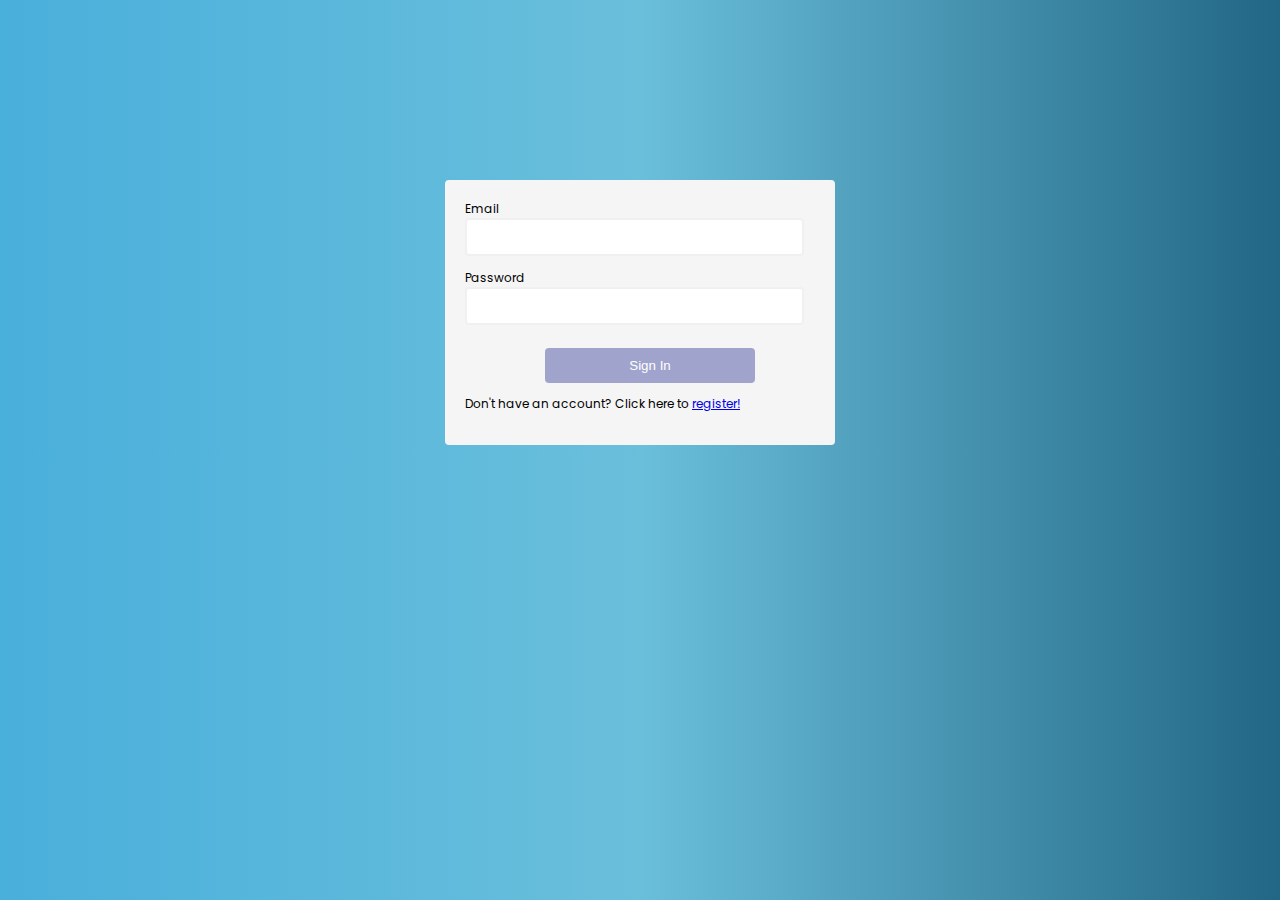
<file: index.html>
<!DOCTYPE html>
<html lang="en">
<head>
    <meta charset="UTF-8">
    <meta http-equiv="X-UA-Compatible" content="IE=edge">
    <meta name="viewport" content="width=device-width, initial-scale=1.0">
    <title>Form Validation</title>
    <link rel="preconnect" href="https://fonts.googleapis.com">
    <link rel="preconnect" href="https://fonts.gstatic.com" crossorigin>
    <link href="https://fonts.googleapis.com/css2?family=Poppins:wght@400;700&display=swap" rel="stylesheet">
    <link rel="stylesheet" href="style.css">
    <script defer src="script.js"></script>
</head>
<body>
    <div class="container">
        <form id="form" action="/">
            <div class="input-control">
                <label for="email">Email</label>
                <input id="email" name="email" type="text">
                <div class="error"></div>
            </div>
            <div class="input-control">
                <label for="password">Password</label>
                <input id="password"name="password" type="password">
                <div class="error"></div>
            </div>
            <button type="submit">Sign In</button>

            <p>Don't have an account? Click here to <a href="register.html">register!</a></p>
        </form>
    </div>
</body>
</html>
</file>
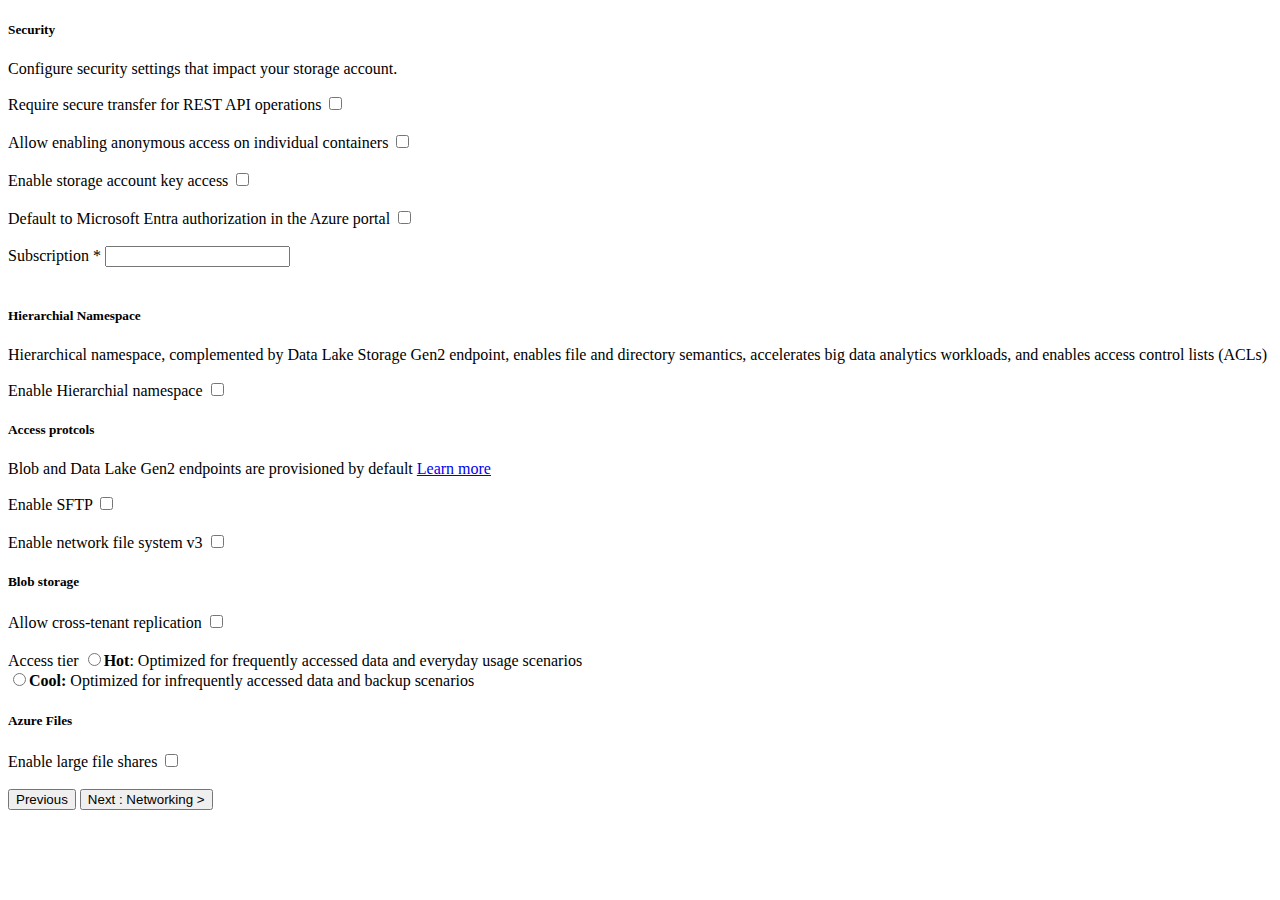
<file: advanced.html>
<!DOCTYPE html>
<html lang="en">
  <head>
    <meta charset="UTF-8" />
    <meta name="viewport" content="width=device-width, initial-scale=1.0" />
    <title>Document</title>
  </head>
  <body>
    <section id="Advanced">
      <h5>Security</h5>
      <p>Configure security settings that impact your storage account.</p>

      <label for="rest">Require secure transfer for REST API operations</label>
      <input type="checkbox" />
      <br><br>
      <label for="containers"
        >Allow enabling anonymous access on individual containers</label
      >
      <input type="checkbox" />
      <br><br>
      <label for="key">Enable storage account key access</label>
      <input type="checkbox" />
      <br><br>
      <label for="default">Default to Microsoft Entra authorization in the Azure portal</label>
      <input type="checkbox" />
      <br><br>

      <label for="tls">Subscription *</label>
      <input list="tls" id="tls" />
      <br><br>

      <datalist id="tls">
        <option value="Version 1.0"></option>
        <option value="Version 1.1"></option>
        <option value="Version 1.2"></option>
      </datalist>

      <h5>Hierarchial Namespace</h5>
      <p>
        Hierarchical namespace, complemented by Data Lake Storage Gen2 endpoint,
        enables file and directory semantics, accelerates big data analytics
        workloads, and enables access control lists (ACLs)
      </p>

      <label>Enable Hierarchial namespace</label>
      <input type="checkbox"/>

      <h5>Access protcols</h5>
      <p>Blob and Data Lake Gen2 endpoints are provisioned by default <a href="#">Learn more</a></p>
      <label>Enable SFTP</label>
      <input type="checkbox">
      <br><br>
      <label>Enable network file system v3</label>
      <input type="checkbox">

      <h5>Blob storage</h5>
      <label>Allow cross-tenant replication</label>
      <input type="checkbox">
      <br><br>
      <label>Access tier</label>
      <input type="radio"><b>Hot</b>: Optimized for frequently accessed data and everyday usage scenarios
      <br>
      <input type="radio"><b>Cool:</b> Optimized for infrequently accessed data and backup scenarios

      <h5>Azure Files</h5>
      <label>Enable large file shares</label>
      <input type="checkbox">
    </section>
    <br>
    <section id="footer">
        <button>Previous</button>
        <button>Next : Networking ></button>
    </section>
  </body>
</html>
</file>
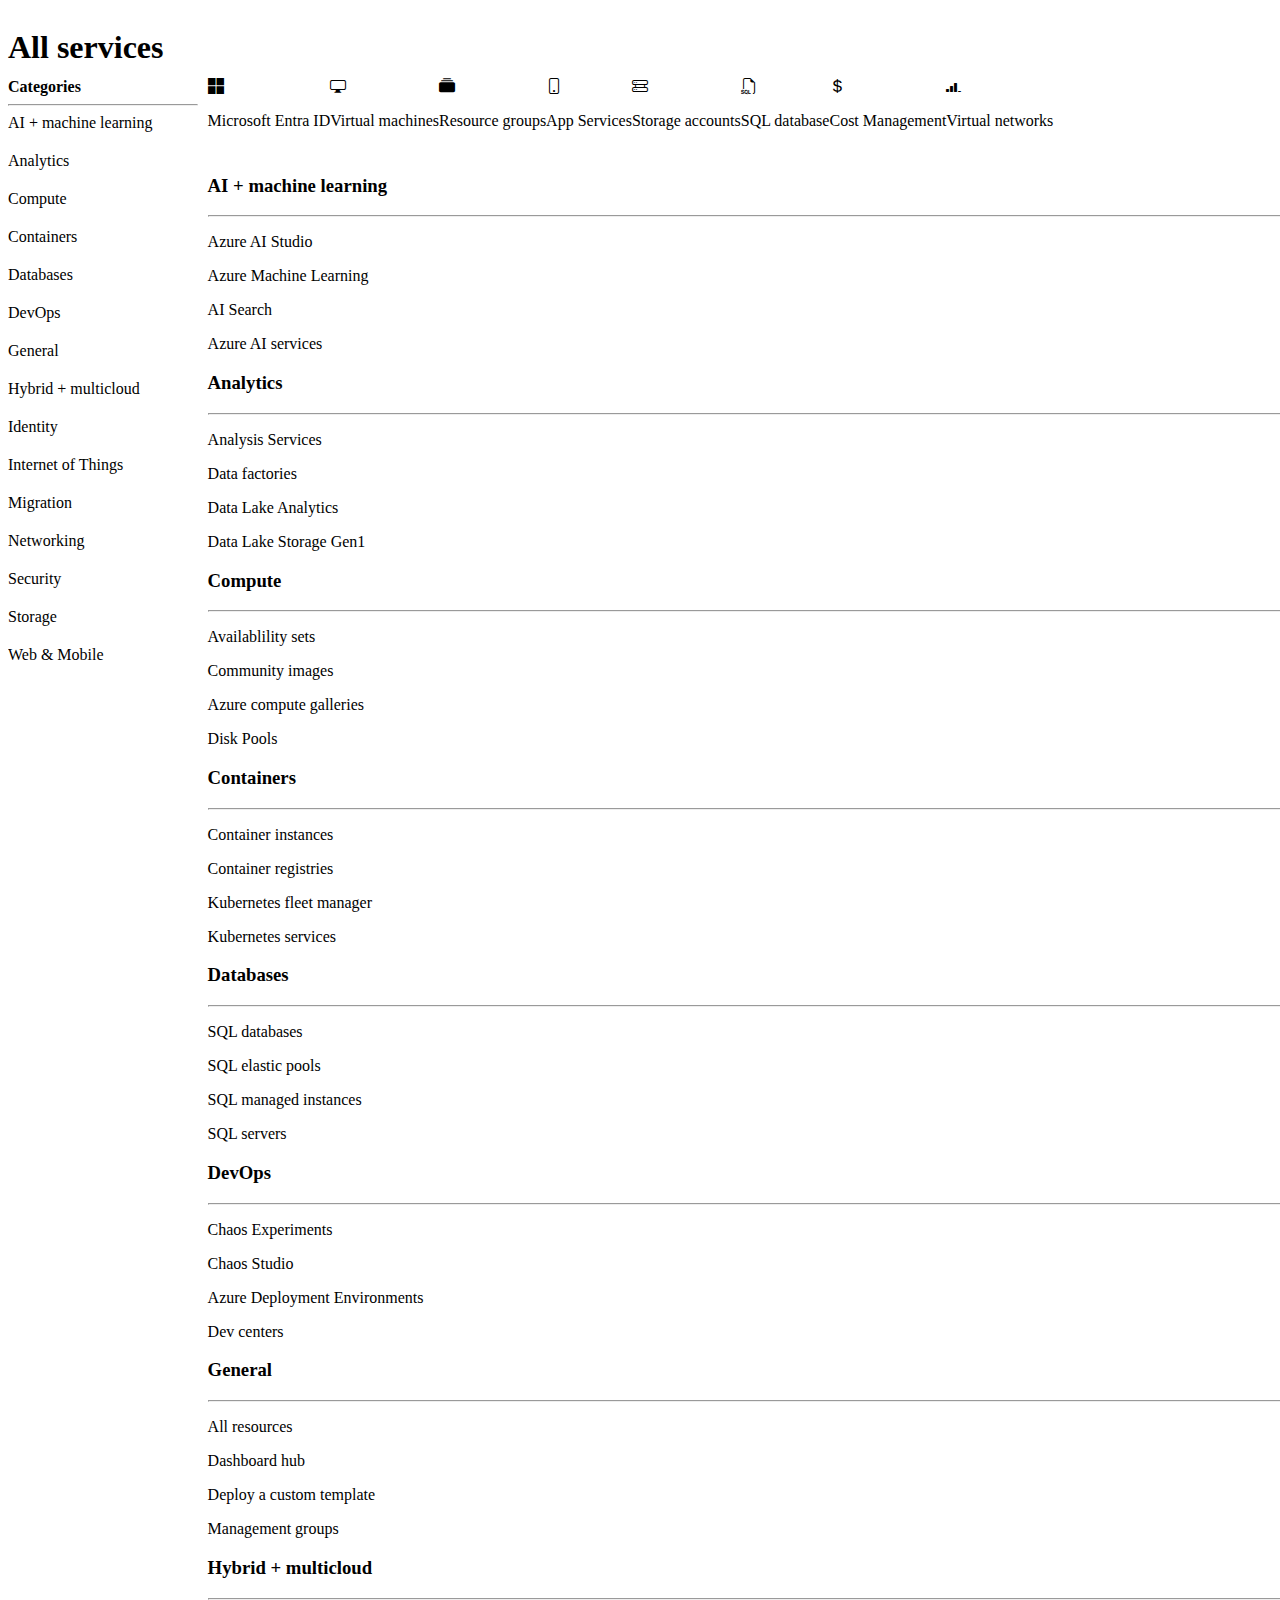
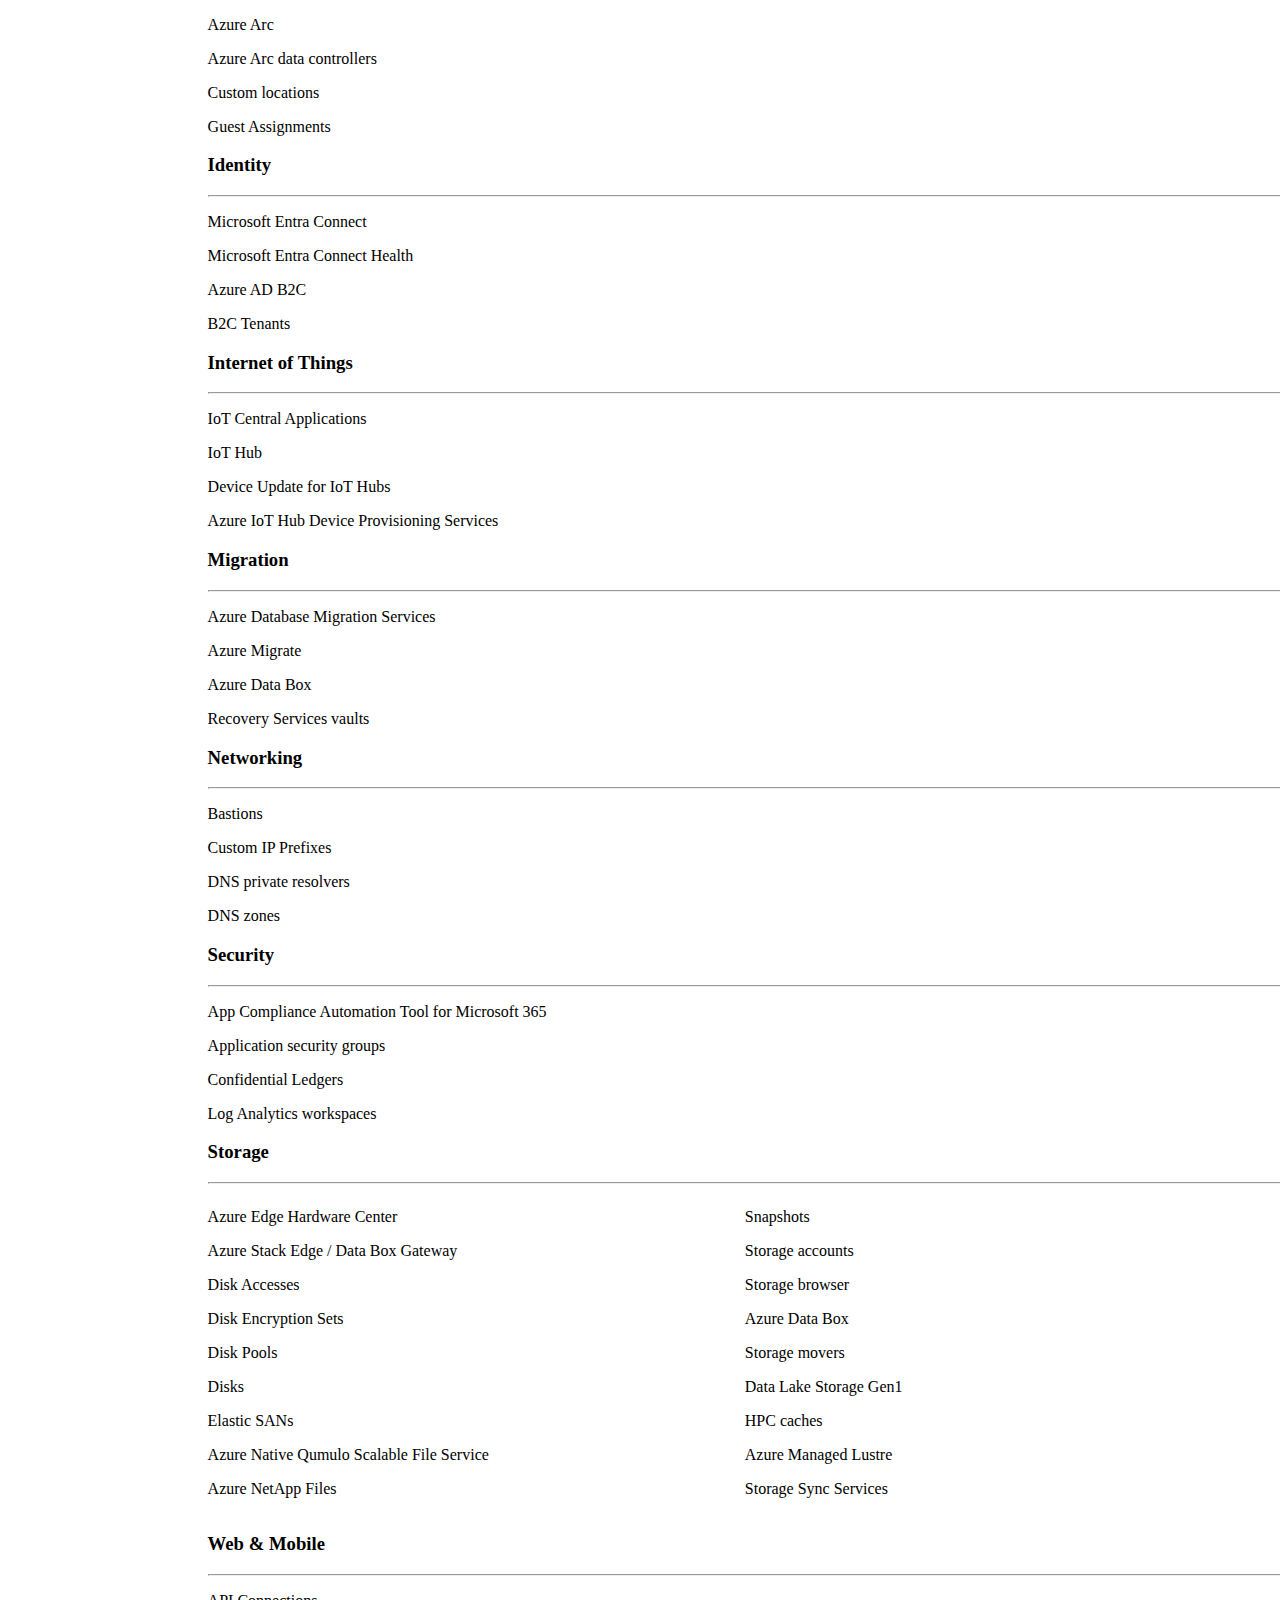
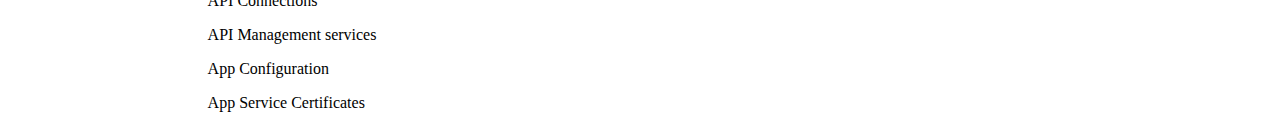
<file: allServices.html>
<!DOCTYPE html>
<html lang="en">
<head>
    <meta charset="UTF-8">
    <meta name="viewport" content="width=device-width, initial-scale=1.0">
    <link rel="stylesheet" href="allServices.css">
    <link rel="stylesheet" href="https://cdn.jsdelivr.net/npm/bootstrap-icons@1.11.3/font/bootstrap-icons.min.css">
    <title>Document</title>
</head>
<body>
    <div id="grid-container">
    <section id="item1"><h1>All services</h1></section>
    <div id="item2">
        <ul id="categories">
            <li id="cat">Categories</li>
            <hr>
            <li><a href="#AI&ML">AI + machine learning </a></li>
            <li><a href="#Analytics">Analytics</a></li>
            <li><a href="#Compute">Compute</a></li>
            <li><a href="#Containers">Containers</a></li>
            <li><a href="#Databases">Databases</a></li>
            <li><a href="#DevOps">DevOps</a></li>
            <li><a href="#General">General</a></li>
            <li><a href="#Hybrid">Hybrid + multicloud</a></li>
            <li><a href="#Identity">Identity</a></li>
            <li><a href="#Internet">Internet of Things</a></li>
            <li><a href="#Migration">Migration</a></li>
            <li><a href="#Networking">Networking</a></li>
            <li><a href="#Security">Security</a></li>
            <li><a href="#Storage">Storage</a></li>
            <li><a href="#Web">Web & Mobile</a></li>
        </ul>
    </div>
    <section id="item3">
        <div id="flexing">
            <div>
                <i class="bi bi-microsoft"></i>
                <p>Microsoft Entra ID </p>
            </div>
            <div>
                <i class="bi bi-display"></i>
                <p>Virtual machines</p>
            </div>
            <div>
                <i class="bi bi-collection-fill"></i>
                <p>Resource groups</p>
            </div>
            <div>
                <i class="bi bi-phone"></i>
                <p>App Services</p>
            </div>
            <div>
                <i class="bi bi-hdd-rack"></i>
                <p>Storage accounts</p>
            </div>
            <div>
                <i class="bi bi-filetype-sql"></i>
                <p>SQL database</p>
            </div>
            <div>
                <i class="bi bi-currency-dollar"></i>
                <p>Cost Management</p>
            </div>
            <div>
                <i class="bi bi-reception-3"></i>
                <p>Virtual networks</p>
            </div>
        </div>
    </section>
    <secttion id="item4">
        <h3 id="AI&ML"> AI + machine learning</h3>
        <hr>
        <div><p>Azure AI Studio</p></div>
        <div><p>Azure Machine Learning</p></div>
        <div><p>AI Search</p></div>
        <div><p>Azure AI services</p></div>
        <h3 id="Analytics"> Analytics</h3>
        <hr>
        <div><p>Analysis Services</p></div>
        <div><p>Data factories</p></div>
        <div><p>Data Lake Analytics</p></div>
        <div><p>Data Lake Storage Gen1</p></div>
        <h3 id="Compute"> Compute</h3>
        <hr>
        <div><p>Availablility sets</p></div>
        <div><p>Community images</p></div>
        <div><p>Azure compute galleries</p></div>
        <div><p>Disk Pools</p></div>
        <h3 id="Containers"> Containers</h3>
        <hr>
        <div><p>Container instances</p></div>
        <div><p>Container registries</p></div>
        <div><p>Kubernetes fleet manager</p></div>
        <div><p>Kubernetes services</p></div>
        <h3 id="Databases"> Databases</h3>
        <hr>
        <div><p>SQL databases</p></div>
        <div><p>SQL elastic pools</p></div>
        <div><p>SQL managed instances</p></div>
        <div><p>SQL servers</p></div>
        <h3 id="DevOps"> DevOps</h3>
        <hr>
        <div><p>Chaos Experiments</p></div>
        <div><p>Chaos Studio</p></div>
        <div><p>Azure Deployment Environments</p></div>
        <div><p>Dev centers</p></div>
        <h3 id="General"> General</h3>
        <hr>
        <div><p>All resources</p></div>
        <div><p>Dashboard hub</p></div>
        <div><p>Deploy a custom template</p></div>
        <div><p>Management groups</p></div>
        <h3 id="Hybrid"> Hybrid + multicloud</h3>
        <hr>
        <div><p>Azure Arc</p></div>
        <div><p>Azure Arc data controllers</p></div>
        <div><p>Custom locations</p></div>
        <div><p>Guest Assignments</p></div>
        <h3 id="Identity"> Identity</h3>
        <hr>
        <div><p>Microsoft Entra Connect</p></div>
        <div><p>Microsoft Entra Connect Health</p></div>
        <div><p>Azure AD B2C</p></div>
        <div><p>B2C Tenants</p></div>
        <h3 id="Internet"> Internet of Things</h3>
        <hr>
        <div><p>IoT Central Applications
           </p></div>
        <div><p> IoT Hub
            </p></div>
        <div><p>Device Update for IoT Hubs
            </p></div>
        <div><p>Azure IoT Hub Device Provisioning Services</p></div>
        <h3 id="Migration"> Migration</h3>
        <hr>
        <div><p>Azure Database Migration Services
           </p></div>
        <div><p> Azure Migrate
            </p></div>
        <div><p>Azure Data Box
           </p></div>
        <div><p> Recovery Services vaults</p></div>
        <h3 id="Networking"> Networking</h3>
        <hr>
        <div><p>Bastions
            </p></div>
        <div><p>Custom IP Prefixes
           </p></div>
        <div><p> DNS private resolvers
            </p></div>
        <div><p>DNS zones</p></div>
        <h3 id="Security"> Security</h3>
        <hr>
        <div><p>App Compliance Automation Tool for Microsoft 365
           
            </p></div>
        <div><p>Application security groups
           </p></div>
        <div><p> Confidential Ledgers
            </p></div>
        <div><p>Log Analytics workspaces</p></div>
        <h3 id="Storage"> Storage</h3>
        <hr>
        <div id="grid-container-of-storage">
        <div id="col1"><div><p>Azure Edge Hardware Center</p></div>
        <div><p>Azure Stack Edge / Data Box Gateway</p></div>
        <div><p>Disk Accesses</p></div>
        <div><p>Disk Encryption Sets</p></div>
        <div><p>Disk Pools</p></div>
        <div><p>Disks</p></div>
        <div><p>Elastic SANs</p></div>
        <div><p>Azure Native Qumulo Scalable File Service</p></div>
        <div><p>Azure NetApp Files</p></div></div>
        <div id="col2"><div><p>Snapshots</p></div>
        <div><p>Storage accounts</p></div>
        <div><p>Storage browser</p></div>
        <div><p>Azure Data Box</p></div>
        <div><p>Storage movers</p></div>
        <div><p>Data Lake Storage Gen1</p></div>
        <div><p>HPC caches</p></div>
        <div><p>Azure Managed Lustre</p></div>
        <div><p>Storage Sync Services</p></div></div>
        </div>
        <h3 id="Web"> Web & Mobile</h3>
        <hr>
        <div><p>API Connections</p></div>
        <div><p>API Management services</p></div>
        <div><p>App Configuration</p></div>
        <div><p>App Service Certificates</p></div>
    </secttion>

    <div id="hoverOverMeDiv"> </div>
</div>
</body>
</html>
</file>
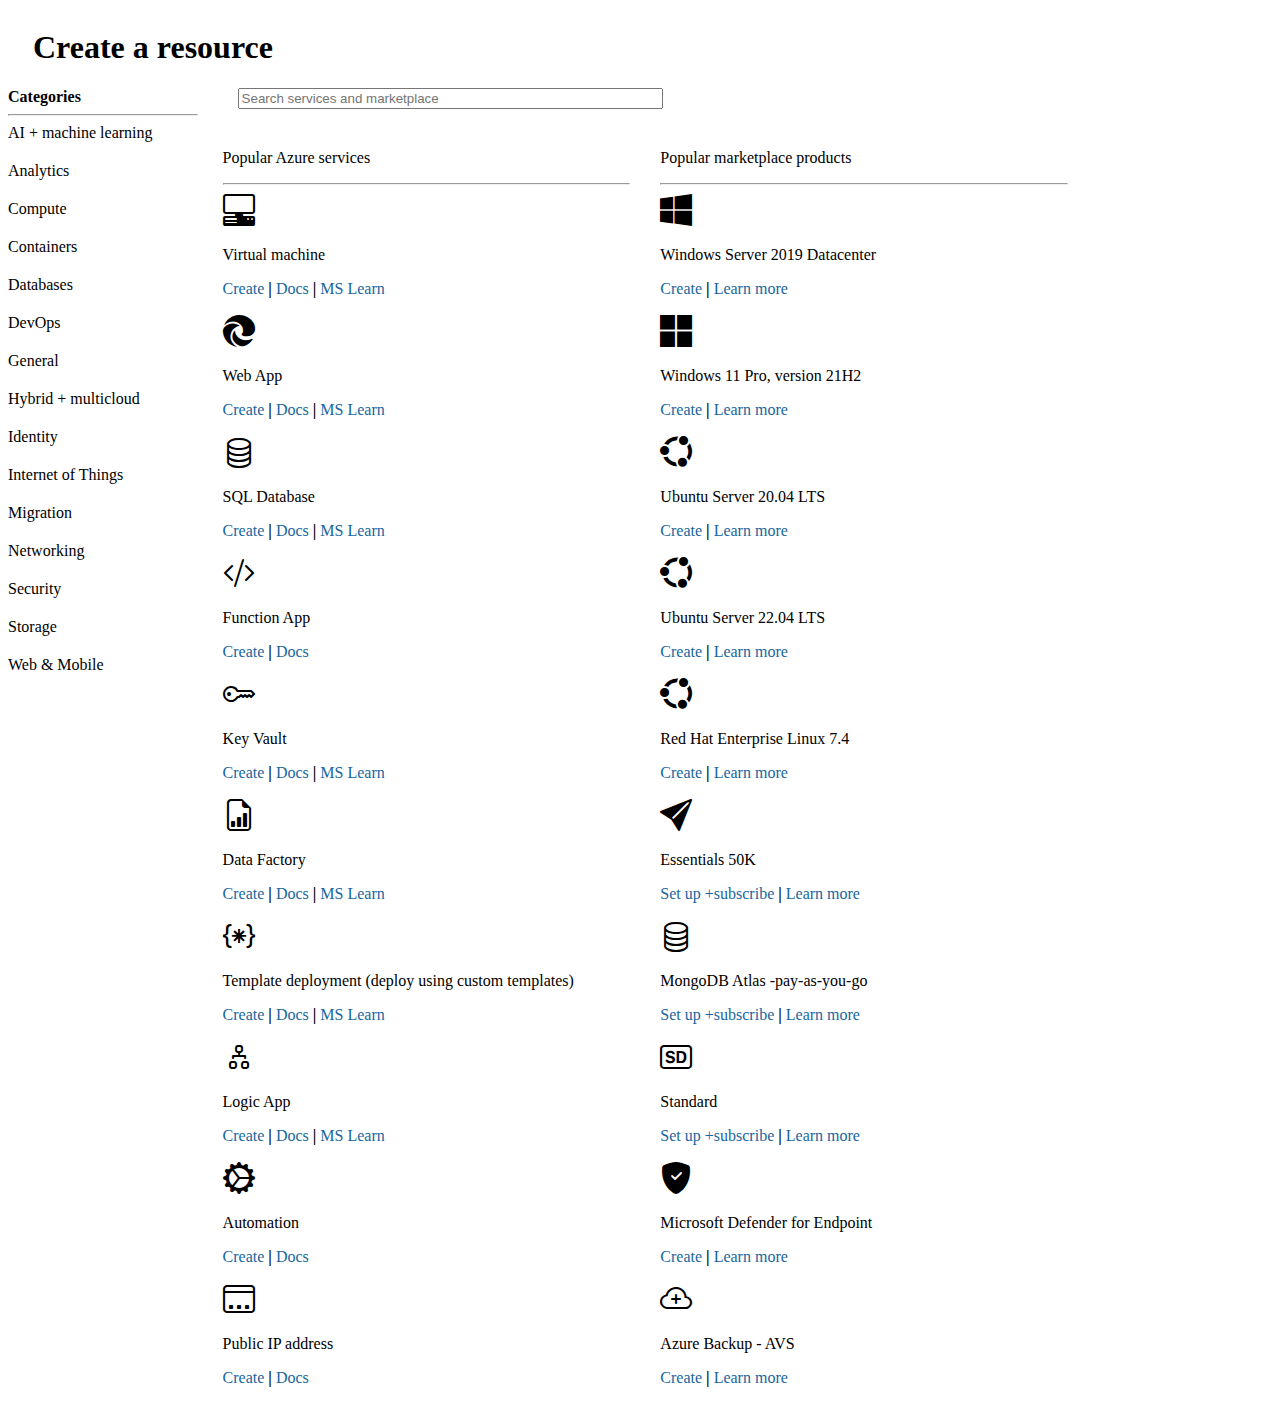
<file: create.html>
<!DOCTYPE html>
<html lang="en">
<head>
    <meta charset="UTF-8">
    <meta name="viewport" content="width=device-width, initial-scale=1.0">
    <title>Document</title>
    <link rel="stylesheet" href="create.css">
    <link rel="stylesheet" href="https://cdn.jsdelivr.net/npm/bootstrap-icons@1.11.3/font/bootstrap-icons.min.css">
</head>
<body>
    <section id="grid-container-create">
        <div id="createitem1">
            <h1>Create a resource</h1>
        </div>
        
        <div id="createitem2">
            <ul id="categories">
                <li id="cat">Categories</li>
                <hr>
                <li><a href="#AI&ML" style="color: black;">AI + machine learning </a></li>
                <li><a href="#Analytics" style="color: black;">Analytics</a></li>
                <li><a href="#Compute" style="color: black;">Compute</a></li>
                <li><a href="#Containers" style="color: black;">Containers</a></li>
                <li><a href="#Databases" style="color: black;">Databases</a></li>
                <li><a href="#DevOps" style="color: black;">DevOps</a></li>
                <li><a href="#General" style="color: black;">General</a></li>
                <li><a href="#Hybrid" style="color: black;">Hybrid + multicloud</a></li>
                <li><a href="#Identity" style="color: black;">Identity</a></li>
                <li><a href="#Internet" style="color: black;">Internet of Things</a></li>
                <li><a href="#Migration" style="color: black;">Migration</a></li>
                <li><a href="#Networking" style="color: black;">Networking</a></li>
                <li><a href="#Security" style="color: black;">Security</a></li>
                <li><a href="#Storage" style="color: black;">Storage</a></li>
                <li><a href="#Web" style="color: black;">Web & Mobile</a></li>
            </ul>
        </div>
        <div id="createitem3">
            <input type="search" placeholder="Search services and marketplace" id="createSearchBar">
        </div>

        <div id="createitem4">
        <div class="AzureServices"  id="col1">
                <p>Popular Azure services</p>
                <hr>

            <div class="serv" id="service" >
                <i class="bi bi-pc-display-horizontal" style="font-size: 2em;"></i>
                <p><a href="#" style="color: black;">Virtual machine</a></p>
                <p><a href="#" style="color: rgb(24, 102, 158);">Create</a><b> | </b><a href="#" style="color: rgb(24, 102, 158);">Docs</a><b> | </b><a href="#" style="color: rgb(24, 102, 158);">MS Learn</a></p>
            </div>
            <div class="serv" id="service">
                <i class="bi bi-browser-edge" style="font-size: 2em;"></i>
                <p><a href="#" style="color: black;">Web App</a></p>
                <p><a href="#" style="color: rgb(24, 102, 158);">Create</a><b> | </b><a href="#" style="color: rgb(24, 102, 158);">Docs</a><b> | </b><a href="#" style="color: rgb(24, 102, 158);">MS Learn</a></p>
            </div>
            <div class="serv" id="service">
                <i class="bi bi-database" style="font-size: 2em;"></i>
                <p><a href="#" style="color: black;">SQL Database</a></p>
                <p><a href="#" style="color: rgb(24, 102, 158);">Create</a><b> | </b><a href="#" style="color: rgb(24, 102, 158);">Docs</a><b> | </b><a href="#" style="color: rgb(24, 102, 158);">MS Learn</a></p>
            </div>
            <div class="serv" id="service">
                <i class="bi bi-code-slash" style="font-size: 2em;"></i>
                <p><a href="#" style="color: black;">Function App</a></p>
                <p><a href="#" style="color: rgb(24, 102, 158);">Create</a><b> | </b><a href="#" style="color: rgb(24, 102, 158);">Docs</a></p>
            </div>
            <div class="serv" id="service">
                <i class="bi bi-key" style="font-size: 2em;"></i>
                <p><a href="#" style="color: black;">Key Vault</a></p>
                <p><a href="#" style="color: rgb(24, 102, 158);">Create</a><b> | </b><a href="#" style="color: rgb(24, 102, 158);">Docs</a><b> | </b><a href="#" style="color: rgb(24, 102, 158);">MS Learn</a></p>
            </div>
            <div class="serv" id="service">
                <i class="bi bi-file-earmark-bar-graph" style="font-size: 2em;"></i>
                <p><a href="#" style="color: black;">Data Factory</a></p>
                <p><a href="#" style="color: rgb(24, 102, 158);">Create</a><b> | </b><a href="#" style="color: rgb(24, 102, 158);">Docs</a><b> | </b><a href="#" style="color: rgb(24, 102, 158);">MS Learn</a></p>
            </div>
            <div class="serv" id="service">
                <i class="bi bi-braces-asterisk" style="font-size: 2em;"></i>
                <p><a href="#" style="color: black;">Template deployment (deploy using custom templates)</a></p>
                <p><a href="#" style="color: rgb(24, 102, 158);">Create</a><b> | </b><a href="#" style="color: rgb(24, 102, 158);">Docs</a><b> | </b><a href="#" style="color: rgb(24, 102, 158);">MS Learn</a></p>
            </div>
            <div class="serv" id="service">
                <i class="bi bi-diagram-2" style="font-size: 2em;"></i>
                <p><a href="#" style="color: black;">Logic App</a></p>
                <p><a href="#" style="color: rgb(24, 102, 158);">Create</a><b> | </b><a href="#" style="color: rgb(24, 102, 158);">Docs</a><b> | </b><a href="#" style="color: rgb(24, 102, 158);">MS Learn</a></p>
            </div>
            <div class="serv" id="service">
                <i class="bi bi-gear-wide-connected" style="font-size: 2em;"></i>
                <p><a href="#" style="color: black;">Automation</a></p>
                <p><a href="#" style="color: rgb(24, 102, 158);">Create</a><b> | </b><a href="#" style="color: rgb(24, 102, 158);">Docs</a></p>
            </div>
            <div class="serv" id="service">
                <i class="bi bi-window-dock" style="font-size: 2em;"></i>
                <p><a href="#" style="color: black;">Public IP address</a></p>
                <p><a href="#" style="color: rgb(24, 102, 158);">Create</a><b> | </b><a href="#" style="color: rgb(24, 102, 158);">Docs</a></p>
            </div>
        </div>

        <div class="Products" id="col2">
            <p>Popular marketplace products</p> <hr>
            <div>
                <i class="bi bi-windows" style="font-size: 2em;"></i>
                <p><a href="#" style="color: black;" >Windows Server 2019 Datacenter</a></p>
                <p><a href="#" style="color: rgb(24, 102, 158);">Create</a><b> | </b><a href="#" style="color: rgb(24, 102, 158);">Learn more</a></p>
            </div>
            <div>
                <i class="bi bi-microsoft" style="font-size: 2em;"></i>
                <p><a href="#" style="color: black;">Windows 11 Pro, version 21H2</a></p>
                <p><a href="#" style="color: rgb(24, 102, 158);">Create</a><b> | </b><a href="#" style="color: rgb(24, 102, 158);">Learn more</a></p>
            </div>
            <div>
                <i class="bi bi-ubuntu" style="font-size: 2em;"></i>
                <p><a href="#" style="color: black;">Ubuntu Server 20.04 LTS</a></p>
                <p><a href="#" style="color: rgb(24, 102, 158);">Create</a><b> | </b><a href="#" style="color: rgb(24, 102, 158);">Learn more</a></p>
            </div>
            <div>
                <i class="bi bi-ubuntu" style="font-size: 2em;"></i>
                <p><a href="#" style="color: black;">Ubuntu Server 22.04 LTS</a></p>
                <p><a href="#" style="color: rgb(24, 102, 158);">Create</a><b> | </b><a href="#" style="color: rgb(24, 102, 158);">Learn more</a></p>
            </div>
            <div>
                <i class="bi bi-ubuntu" style="font-size: 2em;"></i>
                <p><a href="#" style="color: black;">Red Hat Enterprise Linux 7.4</a></p>
                <p><a href="#" style="color: rgb(24, 102, 158);">Create</a><b> | </b><a href="#" style="color: rgb(24, 102, 158);">Learn more</a></p>
            </div>
            <div>
                <i class="bi bi-send-fill" style="font-size: 2em;"></i>
                <p><a href="#" style="color: black;">Essentials 50K</a></p>
                <p><a href="#" style="color: rgb(24, 102, 158);">Set up +subscribe</a><b> | </b><a href="#" style="color: rgb(24, 102, 158);">Learn more</a></p>
            </div>
            <div>
                <i class="bi bi-database" style="font-size: 2em;"></i>
                <p><a href="#" style="color: black;">MongoDB Atlas -pay-as-you-go</a></p>
                <p><a href="#" style="color: rgb(24, 102, 158);">Set up +subscribe</a><b> | </b><a href="#" style="color: rgb(24, 102, 158);">Learn more</a></p>
            </div>
            <div>
                <i class="bi bi-badge-sd" style="font-size: 2em;"></i>
                <p><a href="#" style="color: black;">Standard</a></p>
                <p><a href="#" style="color: rgb(24, 102, 158);">Set up +subscribe</a><b> | </b><a href="#" style="color: rgb(24, 102, 158);">Learn more</a></p>
            </div>
            <div>
                <i class="bi bi-shield-fill-check" style="font-size: 2em;"></i>
                <p><a href="#" style="color: black;">Microsoft Defender for Endpoint</a></p>
                <p><a href="#"style="color: rgb(24, 102, 158);" >Create</a><b> | </b><a href="#" style="color: rgb(24, 102, 158);">Learn more</a></p>
            </div>
            <div>
                <i class="bi bi-cloud-plus" style="font-size: 2em;"></i>
                <p><a href="#" style="color: black;">Azure Backup - AVS</a></p>
                <p><a href="#" style="color: rgb(24, 102, 158);">Create</a><b> | </b><a href="#" style="color: rgb(24, 102, 158);">Learn more</a></p>
            </div>
            
        </div>
    </div>
    </section>
</body>
</html>
</file>
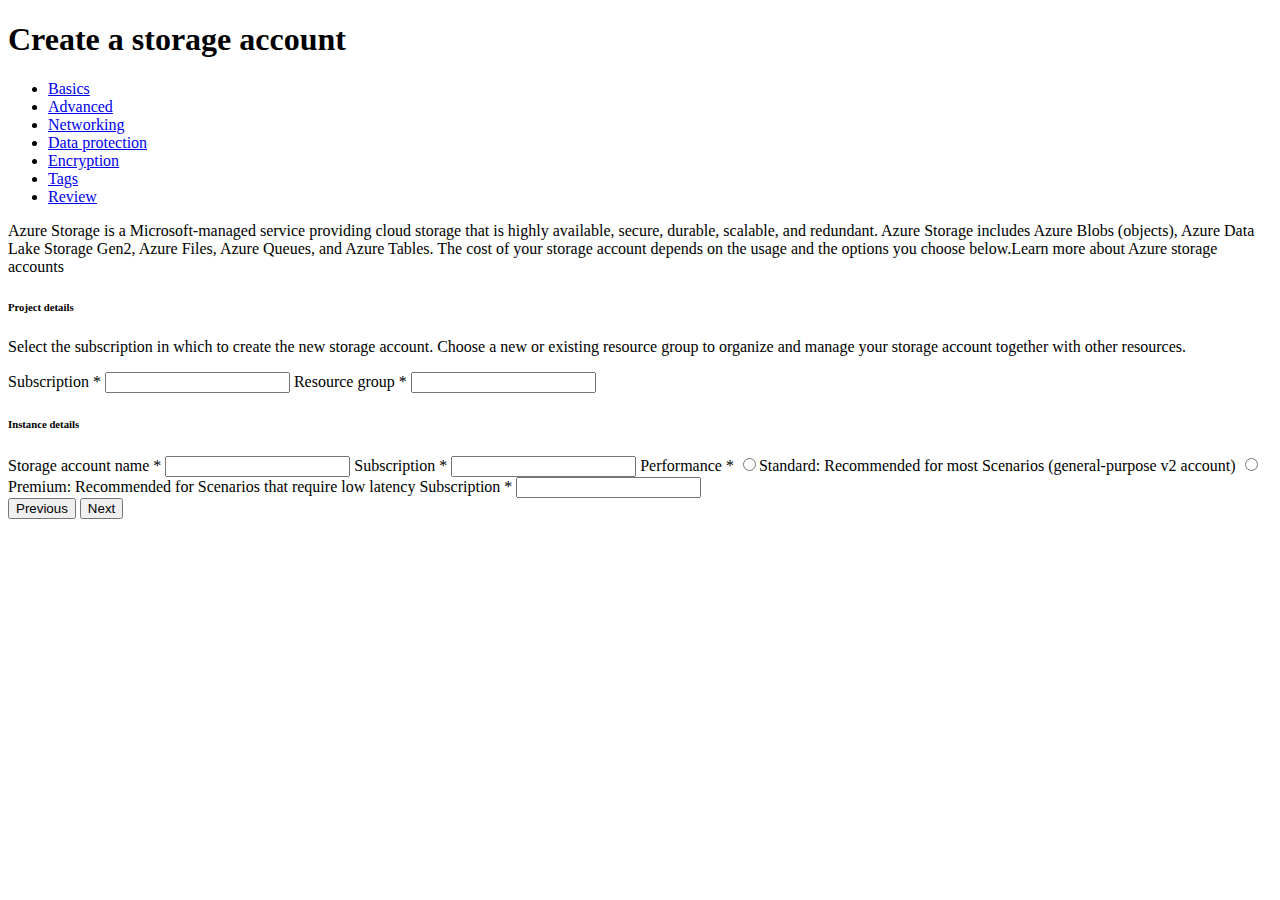
<file: createStorage.html>
<!DOCTYPE html>
<html lang="en">
<head>
    <meta charset="UTF-8">
    <meta name="viewport" content="width=device-width, initial-scale=1.0">
    <title>Document</title>
</head>
<body>
    <h1>Create a storage account</h1>
    <div>
        <ul>
            <li><a href="#">Basics</a></li>
            <li><a href="#">Advanced</a></li>
            <li><a href="#">Networking</a></li>
            <li><a href="#">Data protection</a></li>
            <li><a href="#">Encryption</a></li>
            <li><a href="#">Tags</a></li>
            <li><a href="#">Review</a></li>
        </ul>
    </div>

    <section id="basics"> 
        <p>Azure Storage is a Microsoft-managed service providing cloud storage that is highly available, secure, durable, scalable, and redundant. Azure Storage includes Azure Blobs (objects), Azure Data Lake Storage Gen2, Azure Files, Azure Queues, and Azure Tables. The cost of your storage account depends on the usage and the options you choose below.Learn more about Azure storage accounts</p>

        <h6>Project details</h6>
        <p>Select the subscription in which to create the new storage account. Choose a new or existing resource group to organize and manage your storage account together with other resources.</p>

        <form>
            <label for="subscription">Subscription *</label>
            <input list="subscription" name="Subscription" id="Subscription">
            
            <datalist id="subscription">
              <option value="Edge">
              <option value="Firefox">
              <option value="Chrome">
              <option value="Opera">
              <option value="Safari">
            </datalist>


            <label for="Resource">Resource group *</label>
            <input list="Resource" name="Resource" id="Resource">
            <datalist id="Resource">
              <option value="Edge">
            </datalist>
            
            <h6>Instance details</h6>
            <label for="accountName">Storage account name *</label>
            <input type="text" id="accountName">

            <label for="Region">Subscription *</label>
            <input list="Region" name="Region" id="Region">
            <datalist id="Region">
              <option value="(US) East US">
              <option value="(Africa) South Africa North">
              <option value="(Canada) Canada Central">
              <option value="(Asia) Central Asia">
              <option value="(Europe) North Italy">
            </datalist>

        <label>Performance *</label>
        <input type="radio">Standard: Recommended for most Scenarios (general-purpose v2 account)
        <input type="radio">Premium: Recommended for Scenarios that require low latency

        <label for="Redundancy *">Subscription *</label>
        <input list="Redundancy"  id="Redundancy">
        <datalist id="Redundancy">
          <option value="Locally-redundant storage (LRS)">
          <option value="Geo-redundant storage (GRS)">
          <option value="Zone-redundant storage (ZRS)">
          <option value="Geo-zone-redundant storage (GZRS)">
        </datalist>    
        </form>
    </section>

    

    <section id="footer">
        <button>Previous</button>
        <button>Next</button>
    </section>
</body>
</html>
</file>
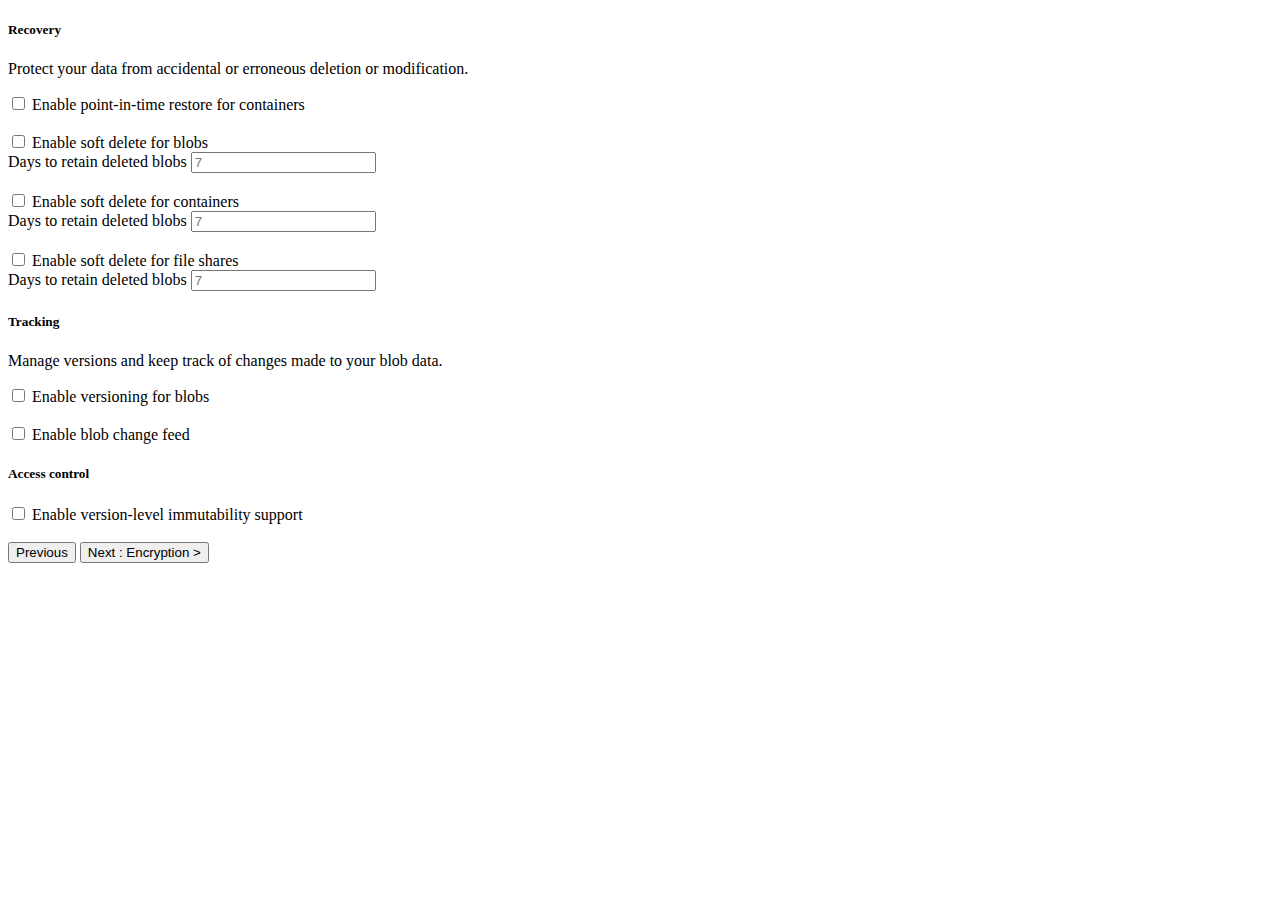
<file: dataProtection.html>
<!DOCTYPE html>
<html lang="en">
<head>
    <meta charset="UTF-8">
    <meta name="viewport" content="width=device-width, initial-scale=1.0">
    <title>Document</title>
</head>
<body>
    <section class="Recovery">
        <h5>Recovery</h5>
        <p>Protect your data from accidental or erroneous deletion or modification.</p>
        <input type="checkbox">
        <label>Enable point-in-time restore for containers </label>
        <br><br>

        <input type="checkbox">
        <label>Enable soft delete for blobs </label>
        <br>
        Days to retain deleted blobs
        <input type="number" placeholder="7">
        <br><br>

        <input type="checkbox">
        <label>Enable soft delete for containers </label>
        <br>
        Days to retain deleted blobs
        <input type="number" placeholder="7">
        <br><br>

        <input type="checkbox">
        <label>Enable soft delete for file shares </label>
        <br>
        Days to retain deleted blobs
        <input type="number" placeholder="7">

        <h5>Tracking</h5>
        <p>Manage versions and keep track of changes made to your blob data.</p>
        <input type="checkbox"> Enable versioning for blobs
        <br><br>
        <input type="checkbox"> Enable blob change feed

        <h5>Access control</h5>
        <input type="checkbox"> Enable version-level immutability support

    </section>
    <br>

    <section id="footer">
        <button>Previous</button>
        <button>Next : Encryption ></button>
    </section>
    
</body>
</html>
</file>
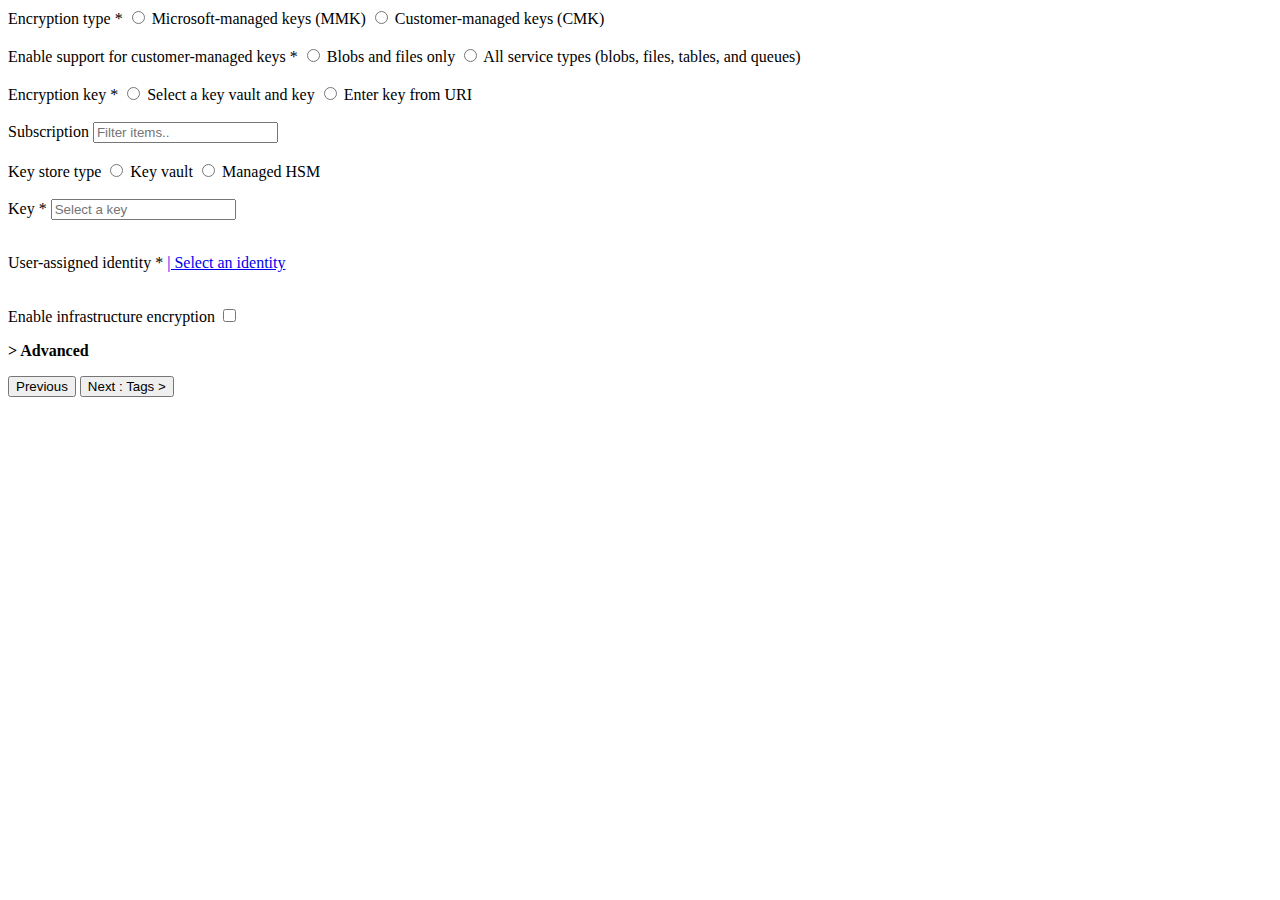
<file: Encryption.html>
<!DOCTYPE html>
<html lang="en">
<head>
    <meta charset="UTF-8">
    <meta name="viewport" content="width=device-width, initial-scale=1.0">
    <title>Document</title>
</head>
<body>
    <section class="Encryption">
        <label>Encryption type *</label>
        <input type="radio"> Microsoft-managed keys (MMK)
        <input type="radio"> Customer-managed keys (CMK)
        <br><br>
        <label>Enable support for customer-managed keys *</label>
        <input type="radio"> Blobs and files only
        <input type="radio"> All service types (blobs, files, tables, and queues)
        <br><br>
        <label>Encryption key *</label>
        <input type="radio"> Select a key vault and key
        <input type="radio"> Enter key from URI
        <br><br>
        <label>Subscription</label>
        <input type="search" placeholder="Filter items..">
        <br><br>
        <label>Key store type</label>
        <input type="radio"> Key vault
        <input type="radio"> Managed HSM
        <br><br>
        <label>Key *</label>
        <input type="search" placeholder="Select a key">
        <br><br>
        <p>User-assigned identity * <a href="#">| Select an identity</a></p>
        <br>
        <label> Enable infrastructure encryption</label>
        <input type="checkbox">
        <br>
        <p><b>> Advanced</b></p>
    </section>

    <section id="footer">
        <button>Previous</button>
        <button>Next : Tags ></button>
    </section>
</body>
</html>
</file>
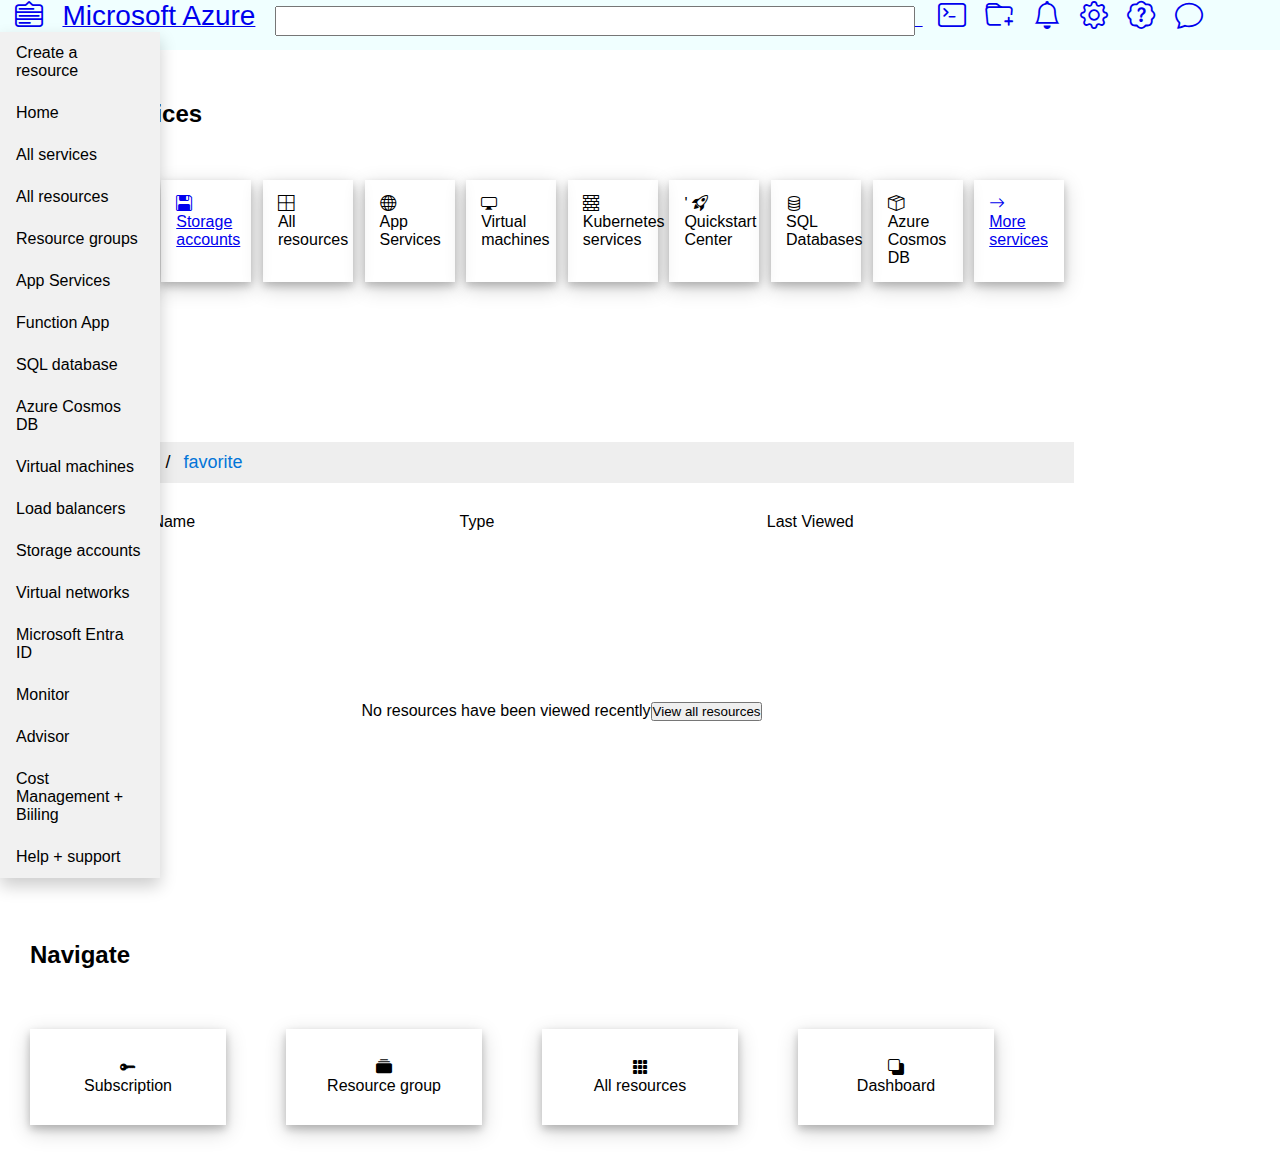
<file: home.html>
<!DOCTYPE html>
<html lang="en">
<head>
    <meta charset="UTF-8">
    <meta name="viewport" content="width=device-width, initial-scale=1.0">
    <title>Document</title>
    <link rel="stylesheet" href="home.css">
    <link rel="stylesheet" href="https://cdn.jsdelivr.net/npm/bootstrap-icons@1.11.3/font/bootstrap-icons.min.css">

    <style>
        .dropdown {
  position: relative;
  display: inline-block;
}

.dropdown-content {
  display: none;
  position: absolute;
  background-color: #f1f1f1;
  min-width: 160px;
  box-shadow: 0px 8px 16px 0px rgba(0,0,0,0.2);
  z-index: 1;
}

.dropdown-content a {
  color: black;
  padding: 12px 16px;
  text-decoration: none;
  display: block;
}

.dropdown-content a:hover {background-color: #ddd;}

.dropdown:hover .dropdown-content {display: block;}

.dropdown:hover .dropbtn {background-color: #3e8e41;}
    </style>
</head>
<body>
    <nav id="homeNav">
    <div id="list">
        <div class="dropdown">
        <a href="#" id="navlink"><li class="bi bi-menu-down"></li></a>
        <div class="dropdown-content">
            <a href="#">Create a resource</a>
            <a href="#">Home</a>
            <a href="#">All services</a>
            <a href="#">All resources</a>
            <a href="#">Resource groups</a>
            <a href="#">App Services</a>
            <a href="#">Function App</a>
            <a href="#">SQL database</a>
            <a href="#">Azure Cosmos DB</a>
            <a href="#">Virtual machines</a>
            <a href="#">Load balancers</a>
            <a href="#">Storage accounts</a>
            <a href="#">Virtual networks</a>
            <a href="#">Microsoft Entra ID</a>
            <a href="#">Monitor</a>
            <a href="#">Advisor</a>
            <a href="#">Cost Management + Biiling</a>
            <a href="#">Help + support </a>
        </div>
    </div class="mainnav">
        <a href="#" id="navlink"><li id="name">Microsoft Azure</li></a>
        <a href="#" id="navlink"><li><input id="search" type="search" class="inputsearch"> </li> </a>
        <a href="#" id="navlink"><li class="bi bi-terminal"></li></a>
        <a href="#" id="navlink"><li class="bi bi-folder-plus"></li></a>
        <a href="#" id="navlink"><li class="bi bi-bell"></li></a>
        <a href="#" id="navlink"><li class="bi bi-gear"></li></a>
        <a href="#" id="navlink"><li class="bi bi-patch-question"></li></a>
        <a href="#" id="navlink"><li class="bi bi-chat"></li></a>
    </ul>
    </nav>

   

    <h2 class="heading">Azure Services</h2>
    <section id="Services">
        
        <div class="Section1Container">
            <a href="create.html">
            <i class="bi bi-plus-lg"></i>
            <p>Create resource </p>
        </a>
        </div>
      

        <div class="Section1Container">
            <a href="storageaccount.html">
            <i class="bi bi-floppy2"></i>
            <p>Storage accounts</p>
        </a>
        </div>
        <div class="Section1Container">
            <i class="bi bi-border-all"></i>
            <p>All resources</p>
        </div>
        <div class="Section1Container">
            <i class="bi bi-globe"></i>
            <p>App Services</p>
        </div>
        <div class="Section1Container">
            <i class="bi bi-display"></i>
            <p>Virtual machines</p>
        </div>
        <div class="Section1Container">
            <i class="bi bi-bricks"></i>
            <p>Kubernetes services</p>
        </div>
        <div class="Section1Container">'
            <i class="bi bi-rocket-takeoff"></i>
            <p>Quickstart Center</p>
        </div>
        <div class="Section1Container">
            <i class="bi bi-database"></i>
            <p>SQL Databases</p>
        </div>
        <div class="Section1Container">
            <i class="bi bi-box-seam"></i>
            <p>Azure Cosmos DB</p>
        </div>

        
        <div class="Section1Container">
            <a href="allServices.html">
            <i class="bi bi-arrow-right"></i>
            <p>More services</p>
        </a>       
    </div>
       
    </section>


    <h2 class="heading">Resources</h2>
    <section id="resources">
        <ul class="breadcrumb">
            <li><a href="#">Recent</a></li>
            <li><a href="#">favorite</a></li>
        </ul>
        <div id="header">
            <p>Name</p>
            <p>Type</p>
            <p>Last Viewed</p>
        </div>
        <div id="resourcesDisplay">
            <p>No resources have been viewed recently</p>
            <button><a href="allServices.html"  style="text-decoration: none; color: black;">View all resources</a></button>
        </div>
    </section>


    <h2 class="heading">Navigate</h2>
    <section id="navigate">
        <div id="container">
            <div id="sub">
                <i class="bi bi-key-fill"></i>
                <p>Subscription</p>
            </div>
            <div id="grp">
                <i class="bi bi-collection-fill"></i>   
                <p>Resource group</p>
            </div>
            <div id="all">
                <i class="bi bi-grid-3x3-gap-fill"></i>
                <p>All resources</p>
            </div>
            <div id="Dashboard">
                <i class="bi bi-back"></i>
                <p>Dashboard</p>
            </div>
        </div>

    </section>
</body>
</html>
</file>
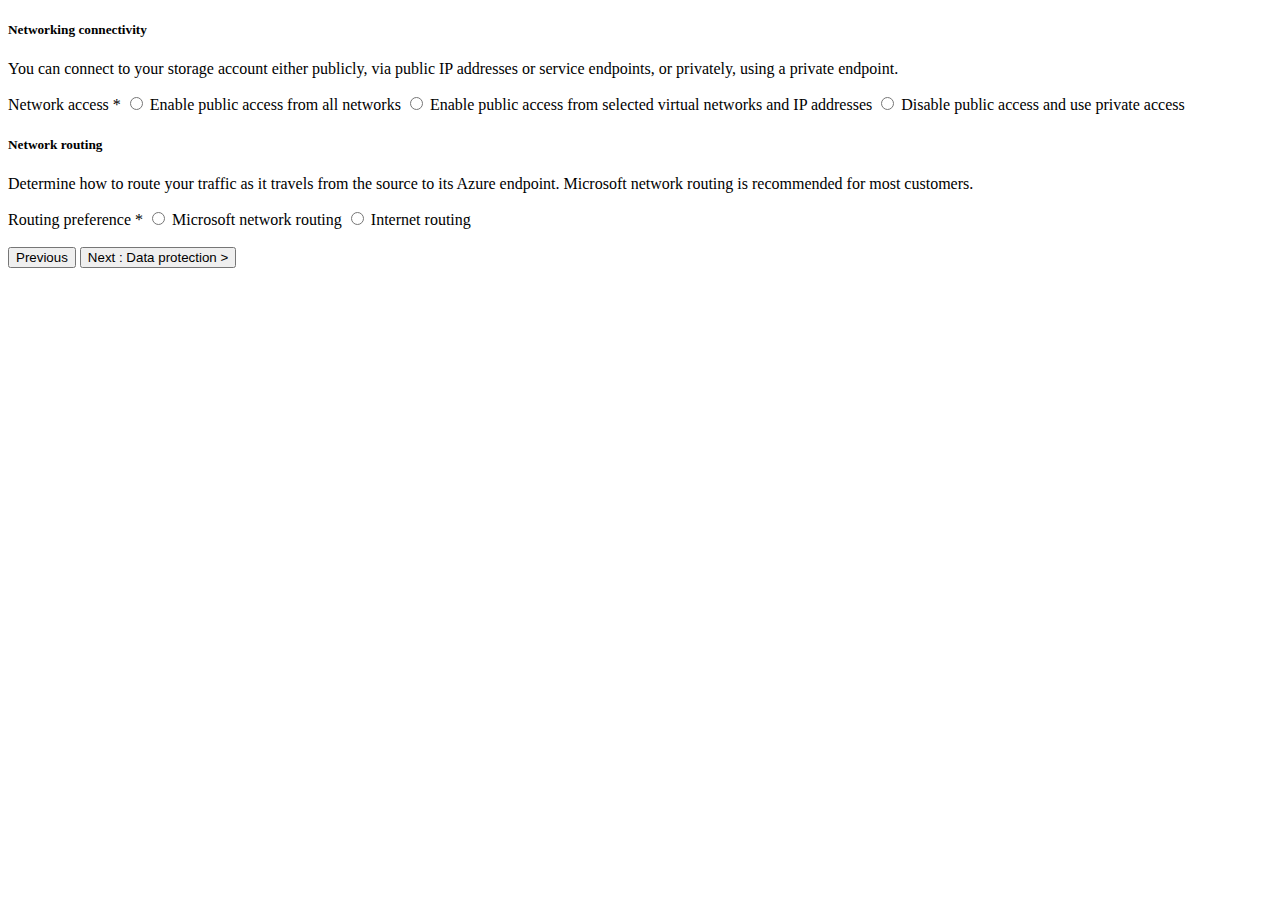
<file: Networking.html>
<!DOCTYPE html>
<html lang="en">
<head>
    <meta charset="UTF-8">
    <meta name="viewport" content="width=device-width, initial-scale=1.0">
    <title>Document</title>
</head>
<body>
    <section class="Networking">

        <h5>Networking connectivity</h5>
        <p>You can connect to your storage account either publicly, via public IP addresses or service endpoints, or privately, using a private endpoint.</p>
        <label>Network access *</label>
        <input type="radio"> Enable public access from all networks
        <input type="radio"> Enable public access from selected virtual networks and IP addresses
        <input type="radio"> Disable public access and use private access

        <h5>Network routing</h5>
        <p>Determine how to route your traffic as it travels from the source to its Azure endpoint. Microsoft network routing is recommended for most customers.</p>
        <label>Routing  preference *</label>
        <input type="radio"> Microsoft network routing
        <input type="radio"> Internet routing
    </section>
    <br>

    <section id="footer">
        <button>Previous</button>
        <button>Next : Data protection ></button>
    </section>
</body>
</html>
</file>
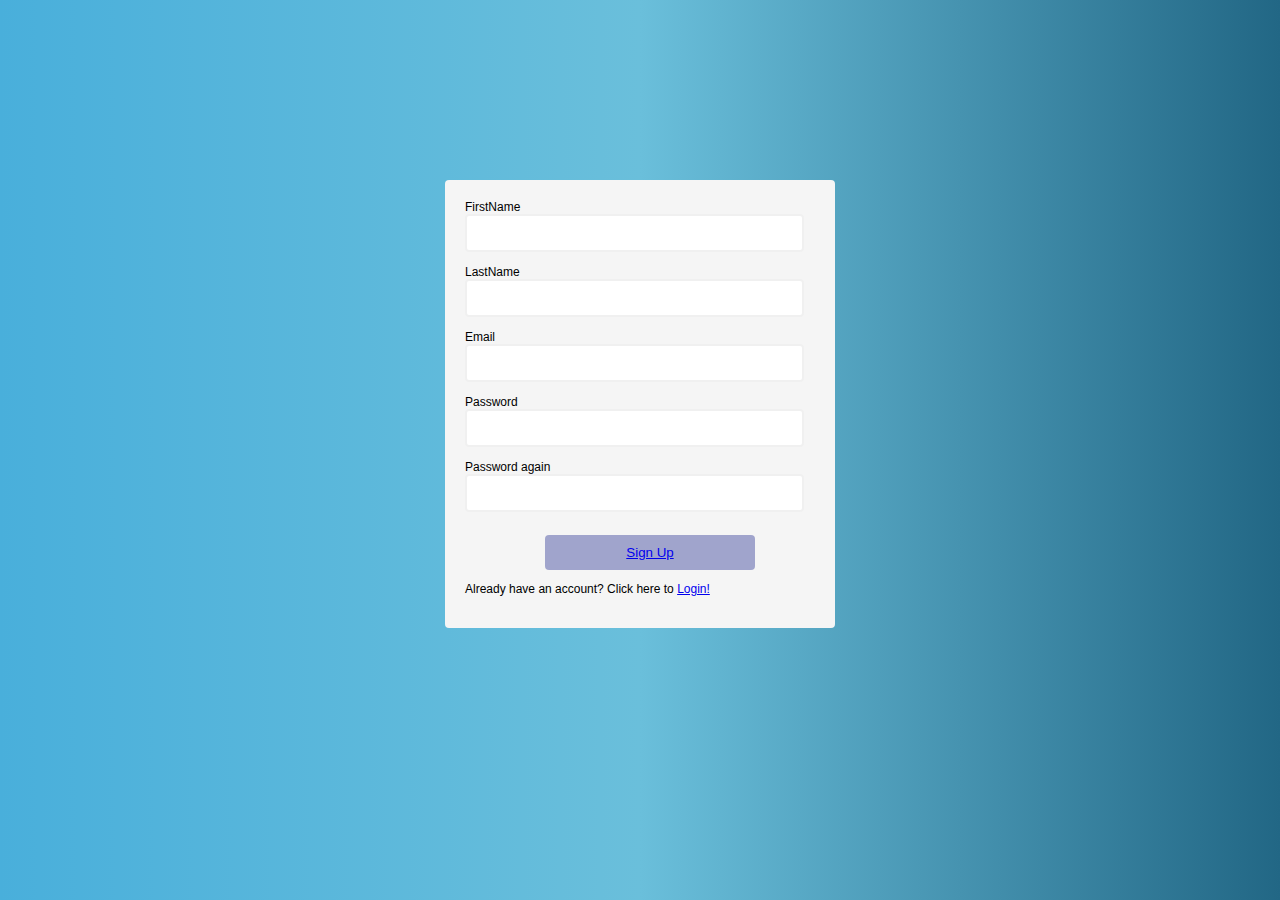
<file: register.html>
<!DOCTYPE html>
<html lang="en">
  <head>
    <meta charset="UTF-8" />
    <meta name="viewport" content="width=device-width, initial-scale=1.0" />
    <title>Document</title>
    <link rel="stylesheet" href="style.css" />
    <script defer src="script.js"></script>
  </head>
  <body>
    
    <div class="container">
        <form id="form" action="/">
            <div class="input-control">
                <label for="firstname">FirstName</label>
                <input id="fname" name="fname" type="text">
                <div class="error"></div>
            </div>

            <div class="input-control">
                <label for="lastname">LastName</label>
                <input id="lname" name="lname" type="text">
                <div class="error"></div>
            </div>

            <div class="input-control">
                <label for="email">Email</label>
                <input id="email" name="email" type="text">
                <div class="error"></div>
            </div>
            <div class="input-control">
                <label for="password">Password</label>
                <input id="password"name="password" type="password">
                <div class="error"></div>
            </div>
             <div class="input-control">
                <label for="password2">Password again</label>
                <input id="password2"name="password2" type="password">
                <div class="error"></div>
            </div>
            <button type="submit"><a href="home.html">Sign Up</a></button>

            <p>Already have an account? Click here to <a href="index.html">Login!</a></p>
        </form>
    </div>
  </body>
</html>
<!-- 
    <h3 class="Rheading" style="text-align: center; color: white">Register</h3>
    <div class="register">
      <form class="registerForm">
        <div class="col">
          <label for="fname">First Name:</label>
          <br />
          <input type="text" id="fname" placeholder="  Name" />
          <br />
          <span class="error">please enter valid name</span>
          <br /><br />
          <label for="lname" id="lname">Last Name:</label>
          <br />
          <input type="text" id="lname" placeholder="  Surname" />
          <br />
          <span class="error">please enter your last name</span>
        </div>
        <br />
        <label for="email" id="Rmail">Email:</label>
        <br />
        <input type="email" id="Rmail" placeholder="  someone@gmail.com" />
        <br />
        <span class="error">please enter valid mail ID</span>
        <br /><br />
        <label for="password" id="Rpassword">Password:</label>
        <br />
        <input type="password" id="Rpassword" placeholder="  password" />
        <br />
        <span class="error">please enter valid password</span>
        <br /><br />
        <label for="confirmpassword" id="confirmpassword">
          Confirm Password:</label
        >
        <br />
        <input type="password" id="confirmpassword" placeholder="  password" />
        <br />
        <span class="error">please enter valid password</span>
        <br /><br />
        <button id="registerBtn"><a href="home.html">Register</a></button>
        <br /><br />
        <a href="index.html" class="linktologin"
          >Already have an account? Login</a
        >
      </form>
    </div>
  </body>
</html> -->
</file>
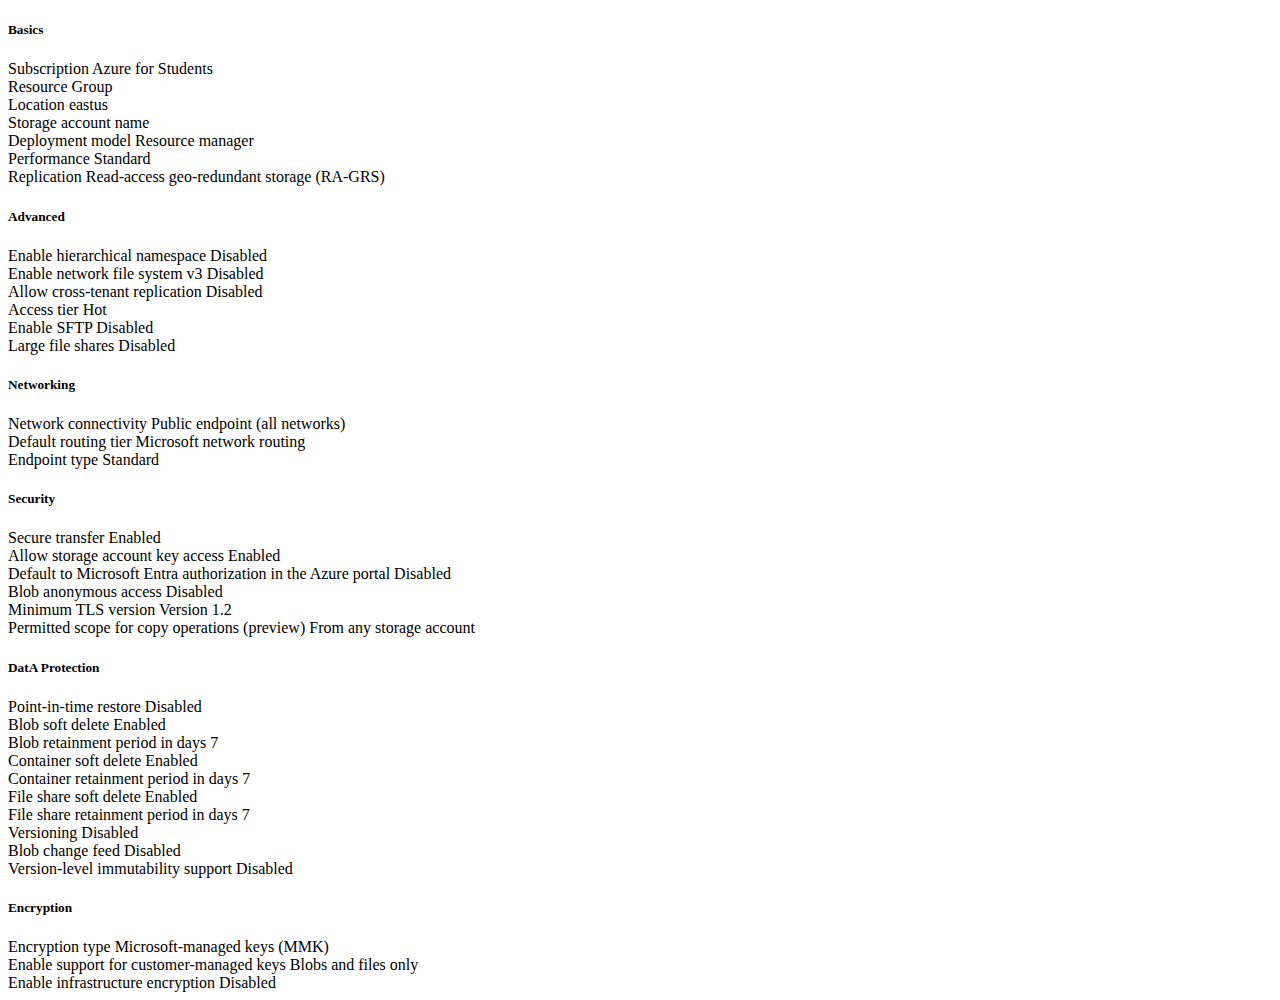
<file: Review.html>
<!DOCTYPE html>
<html lang="en">
<head>
    <meta charset="UTF-8">
    <meta name="viewport" content="width=device-width, initial-scale=1.0">
    <title>Document</title>
</head>
<body>
    <section class="Review">
    <div class="basics">
        <h5>Basics</h5>
        <div class="subscription">
            <span>Subscription</span>
            <span> Azure for Students</span>
        </div>

        <div class="ResourceGroup">
            <span>Resource Group</span>
            <span> </span>
        </div>

        <div class="Location">
            <span>Location</span>
            <span> eastus</span>
        </div>

        <div class="StorageAccName">
            <span>Storage account name</span>
            <span> </span>
        </div>

        <div class="DeploymentModel">
            <span>Deployment model</span>
            <span>Resource manager</span>
        </div>

        <div class="Performance">
            <span>Performance</span>
            <span> Standard</span>
        </div>

        <div class="Replication">
            <span>Replication</span>
            <span>Read-access geo-redundant storage (RA-GRS)</span>
        </div>
    </div>

    <div class="advanced">
        <h5>Advanced</h5>
        <div>
            <span>Enable hierarchical namespace</span>
            <span>Disabled</span>
        </div>

        <div>
            <span>Enable network file system v3</span>
            <span>Disabled </span>
        </div>

        <div>
            <span>Allow cross-tenant replication</span>
            <span>Disabled</span>
        </div>

        <div>
            <span>Access tier</span>
            <span>Hot </span>
        </div>

        <div>
            <span>Enable SFTP</span>
            <span>Disabled</span>
        </div>

        <div>
            <span>Large file shares</span>
            <span> Disabled</span>
        </div>
    </div>
    <div class="Networking">
        <h5>Networking</h5>
        <div>
            <span>Network connectivity</span>
            <span>Public endpoint (all networks)</span>
        </div>

        <div>
            <span>Default routing tier</span>
            <span>Microsoft network routing</span>
        </div>

        <div>
            <span>Endpoint type</span>
            <span> Standard</span>
        </div>
    </div>

    <div class="security">
        <h5>Security</h5>
        <div>
            <span>Secure transfer</span>
            <span>Enabled</span>
        </div>

        <div>
            <span>Allow storage account key access</span>
            <span>Enabled</span>
        </div>

        <div>
            <span>Default to Microsoft Entra authorization in the Azure portal</span>
            <span>Disabled</span>
        </div>

        <div>
            <span>Blob anonymous access</span>
            <span>Disabled</span>
        </div>

        <div>
            <span>Minimum TLS version</span>
            <span>Version 1.2</span>
        </div>

        <div>
            <span>Permitted scope for copy operations (preview)</span>
            <span>From any storage account</span>
        </div>
    </div>
    <div class="data_pro">
        <h5>DatA Protection</h5>
        <div>
            <span>Point-in-time restore</span>
            <span>Disabled</span>
        </div>

        <div>
            <span>Blob soft delete</span>
            <span>Enabled</span>
        </div>

        <div>
            <span>Blob retainment period in days</span>
            <span>7</span>
        </div>

        <div>
            <span>Container soft delete</span>
            <span>Enabled</span>
        </div>

        <div>
            <span>Container retainment period in days</span>
            <span>7</span>
        </div>

        <div>
            <span>File share soft delete</span>
            <span>Enabled</span>
        </div>

        <div>
            <span>File share retainment period in days</span>
            <span>7</span>
        </div>

        <div>
            <span>Versioning</span>
            <span>Disabled</span>
        </div>

        <div>
            <span>Blob change feed</span>
            <span>Disabled</span>
        </div>

        <div>
            <span>Version-level immutability support</span>
            <span>Disabled</span>
        </div>
    </div>

    <div class="Encryption">
        <h5>Encryption</h5>
        <div>
            <span>Encryption type</span>
            <span>Microsoft-managed keys (MMK)</span>
        </div>

        <div>
            <span>Enable support for customer-managed keys</span>
            <span>Blobs and files only</span>
        </div>

        <div>
            <span>Enable infrastructure encryption</span>
            <span>Disabled</span>
        </div>
    </div>


</section>
    
    
</body>
</html>
</file>
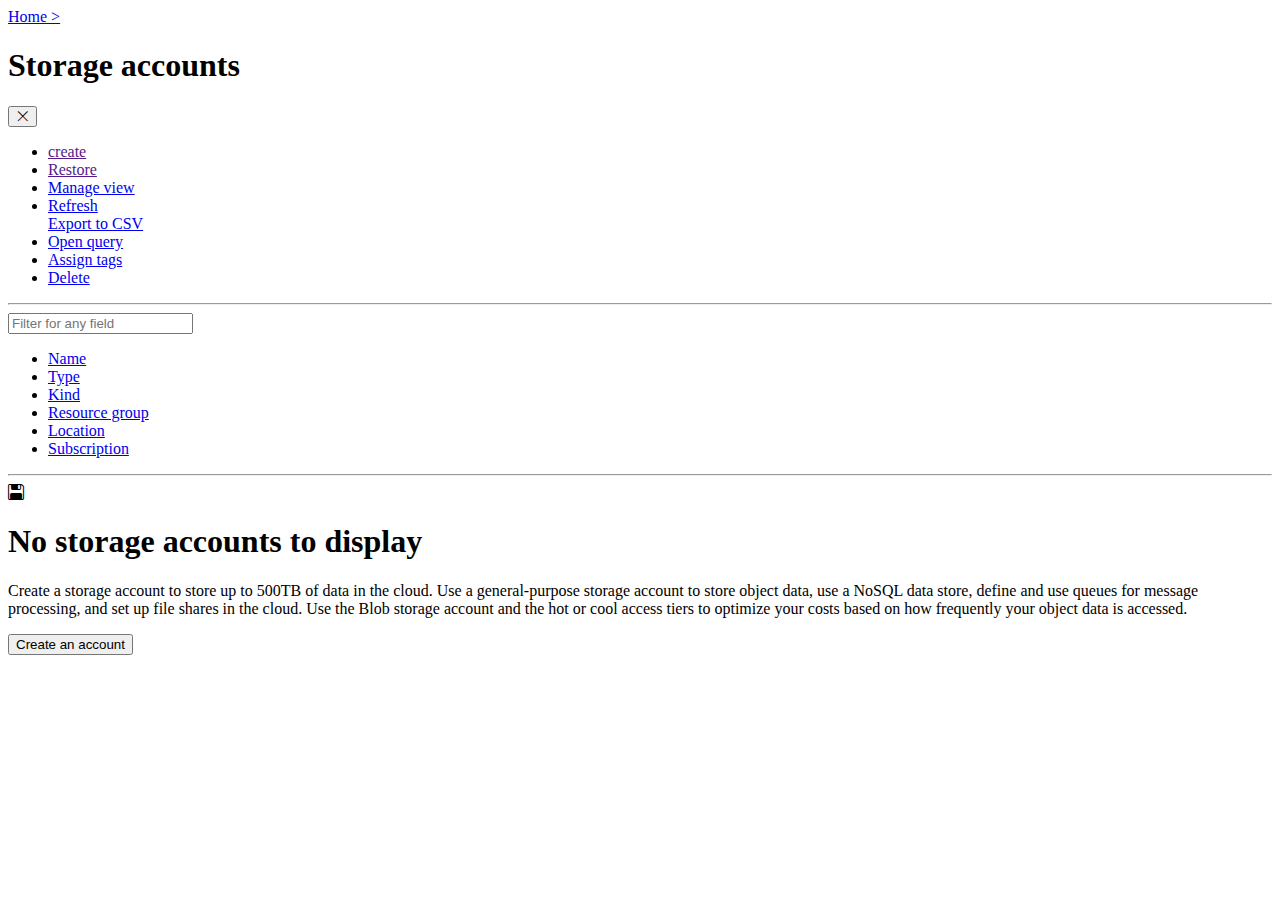
<file: storageaccount.html>
<!DOCTYPE html>
<html lang="en">
<head>
    <meta charset="UTF-8">
    <meta name="viewport" content="width=device-width, initial-scale=1.0">
    <title>Document</title>
    <link rel="stylesheet" href="https://cdn.jsdelivr.net/npm/bootstrap-icons@1.11.3/font/bootstrap-icons.min.css">
</head>
<body>
    <a href="home.html">Home > </a>
    <h1>Storage accounts</h1>
    <button><i class="bi bi-x-lg"></i> </button>

    <ul class="StorageAccBreadcrumbs">
        <li> <a href>create </a></li>
        <li> <a href>Restore </a></li>
        <li> <a href="#">Manage view</a></li>
        <li> <a href="#">Refresh</a></li>
        <a> <a href="#">Export to CSV</a></li>
        <li> <a href="#">Open query </a></li>
        <li> <a href="#">Assign tags </a></li>
        <li> <a href="#">Delete</a></li>
    </ul>
    <hr>
    <input type="search" placeholder="Filter for any field">

    <ul class="StorageAccBreadcrumbs2">
        <li><a href="#">Name</a></li>
        <li><a href="#">Type</a></li>
        <li><a href="#">Kind</a></li>
        <li><a href="#">Resource group</a></li>
        <li><a href="#">Location</a></li>
        <li><a href="#">Subscription</a></li>
    </ul>
    <hr>

    <i class="bi bi-floppy2"></i>
    <h1>No storage accounts to display</h1>
    <p>Create a storage account to store up to 500TB of data in the cloud. Use a general-purpose storage account to store object data, use a NoSQL data store, define and use queues for message processing, and set up file shares in the cloud. Use the Blob storage account and the hot or cool access tiers to optimize your costs based on how frequently your object data is accessed.</p>
    <button>Create an account</button>

</body>
</html>
</file>
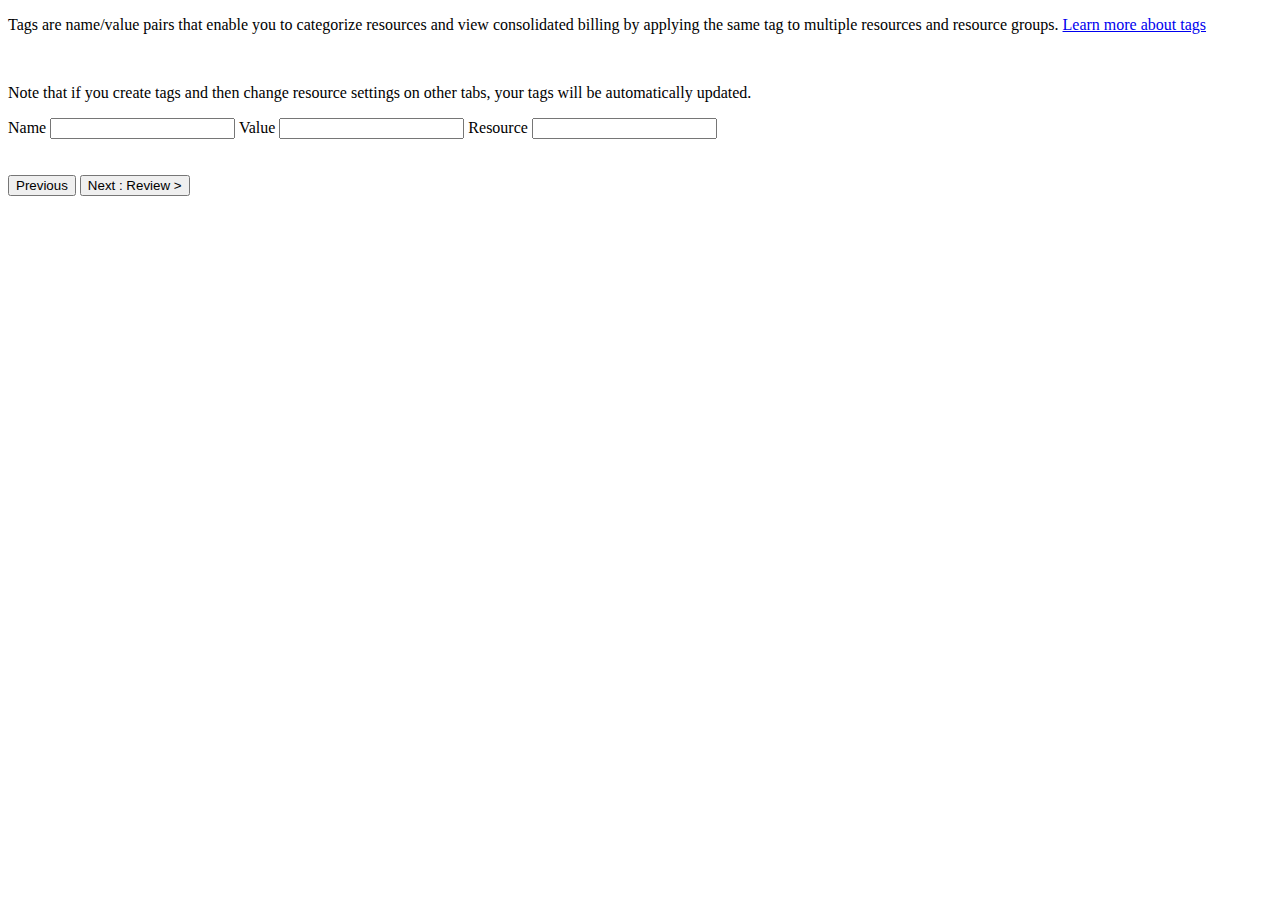
<file: Tags.html>
<!DOCTYPE html>
<html lang="en">
<head>
    <meta charset="UTF-8">
    <meta name="viewport" content="width=device-width, initial-scale=1.0">
    <title>Document</title>
</head>
<body>
    <section class="Tags">
        <p>Tags are name/value pairs that enable you to categorize resources and view consolidated billing by applying the same tag to multiple resources and resource groups. <a href="#">Learn more about tags</a></p>
        <br>
        <p>Note that if you create tags and then change resource settings on other tabs, your tags will be automatically updated.</p>

        <form action="">
            <label for="name">Name</label>
            <input type="text">
            <label for="value">Value</label>
            <input type="text">
            <label for="Resource">Resource</label>
            <input type="text">
        </form>
    </section>
    <br><br>

    <section id="footer">
        <button>Previous</button>
        <button>Next : Review ></button>
    </section>
</body>
</html>
</file>
<file: style.css>
body {
    background: linear-gradient(to right, #49afdb, #6abfdb, #226785);
    font-family: 'Poppins', sans-serif;
}

#form {
    width: 350px;
    margin: 20vh auto 0 auto;
    padding: 20px;
    background-color: whitesmoke;
    border-radius: 4px;
    font-size: 12px;
}

#form button {
    padding: 10px;
    margin-top: 10px;
    width: 60%;
    margin-left: 80px;
    color: white;
    background-color: rgb(160, 164, 204);
    border: none;
    border-radius: 4px;
}

.input-control {
    display: flex;
    flex-direction: column;
}

.input-control input {
    border: 2px solid #f0f0f0;
	border-radius: 4px;
	display: block;
	font-size: 12px;
	padding: 10px;
	width: 90%;
}

.input-control input:focus {
    outline: 0;
}

.input-control.success input {
    border-color: #09c372;
}

.input-control.error input {
    border-color: #ff3860;
}

.input-control .error {
    color: #ff3860;
    font-size: 9px;
    height: 13px;
}
</file>
<file: allServices.css>
body{
    overflow-x:hidden ;
}
ul#categories{
    list-style-type: none;
    margin: 0;
    padding: 0;
    overflow-y: scroll;
    overflow-x: hidden;
}


ul#categories li{
    padding-bottom: 20px;
}

a{
    text-decoration: none;
    color: black;
}

ul#categories li#cat{
    padding-bottom: 0;
    font-weight: bold;
}

#grid-container{
    display: grid;
    grid-template-columns: 15% 85%;
    grid-template-rows: 60px;
    gap: 10px;
}

#item1{
    grid-column: 1 /span 2;
    /* background-color: aqua; */
}

#item2{
    grid-row: 2 / span 3;
    /* background-color: brown; */
}

#item3{
    grid-row: 2;
    /* background-color: blueviolet;
} */
}
#item4{
    grid-row: 3 / span 4;
    /* background-color: red; */
}

#flexing{
    display: flex;
    /* justify-content: space-evenly; */
}

#grid-container-of-storage{
    display: grid;
    grid-template-columns: 50% 50%;
}
</file>
<file: create.css>
body{
    overflow-x:hidden ;
}
ul#categories{
    list-style-type: none;
    margin: 0;
    padding: 0;
    overflow-y: scroll;
    overflow-x: hidden;
}




ul#categories li{
    padding-bottom: 20px;
}

a{
    text-decoration: none;
}

ul#categories li#cat{
    padding-bottom: 0;
    font-weight: bold;
}

#grid-container-create{
    display: grid;
    grid-template-columns: 15% 85%;
    grid-template-rows: 50px 40px 60%;
    gap: 10px;
}

#createitem1{
   grid-column: 1 / span 2;
   padding-bottom: 20px;
   padding-left: 25px;
   /* background-color: red; */
}

#createitem2{
    grid-row: 2 / span 4;
    padding-top: 20px;
    /* background-color: aqua; */
}

#createitem3{
    grid-column: 2/ span 3;
    padding-top: 20px;
    padding-left: 30px;
    /* background-color: blueviolet; */
}

#createitem4{
    grid-row: 3 / span 4;
    grid-column: 2 / span 3;
    /* background-color: #c5125f; */
}

#createitem4{
    display: grid;
    grid-template-columns: 40% 40%;
}

#col1, #col2{
    padding:15px;
}

#createSearchBar{
    width: 40%;
}

input#createSearchBar:focus{
    border: 3px solid rgb(23, 198, 217);
}
</file>
<file: home.css>
body{
  /* background: linear-gradient(to right, #49afdb, #6abfdb, #226785); */
  font-family: 'Poppins', sans-serif;
}

*{
    margin: 0;
    padding: 0;
    box-sizing: border-box;
}

#homeNav{
  height: 50px;
  background-color: azure;
}

li{
  font-size: 28px;
  display: inline;
  padding-left: 15px;
}
  
input#search{
  width:50%;
  height:30px;
}

/*Azure services section's style*/


.heading{
  margin-top: 50px;
  margin-left: 30px;
}
#Services{
  display: flex;
  justify-content: space-evenly;
  margin: 50px;
  width: 80%;
}


.Section1Container{
  box-shadow: 0 4px 8px 0 rgba(0, 0, 0, 0.2), 0 6px 20px 0 rgba(0, 0, 0, 0.19);
  padding: 15px;
  width:90px;
  margin: 2px;
}

/*resource section's style*/

#resources{
  padding-top: 30px;
  margin: 50px;
  width: 80%;
}

ul.breadcrumb {
    padding: 10px 16px;
    list-style: none;
    background-color: #eee;
  }
  
  ul.breadcrumb li {
    display: inline;
    font-size: 18px;
  }
 
  ul.breadcrumb li+li:before {
    padding: 8px;
    color: black;
    content: "/\00a0";
  }

  ul.breadcrumb li a {
    color: #0275d8;
    text-decoration: none;
  }
  
  ul.breadcrumb li a:hover {
    color: #01447e;
    text-decoration: underline;
  }

   #navigate{
    width: 80%;
    margin-top: 30px;
  }

  #header{
    display: flex;
    margin-top: 30px;
    padding-left: 10%;
  }

  #header p{
    flex: 1;
  }

  #resourcesDisplay{
    display: flex;
    align-items: center;
    justify-content: center;
    height: 40vh;
  }

  #resourcesDisplay p{
    text-align: center;
  }

  #container{
    display: flex;
    justify-content: center;
    width: 100%;
  }

  #sub,#grp,#all,#Dashboard{
    box-shadow: 0 4px 8px 0 rgba(0, 0, 0, 0.2), 0 6px 20px 0 rgba(0, 0, 0, 0.19);
    padding: 30px;
    text-align: center;
    width: 20%;
    margin: 30px;
    
  }
</file>
